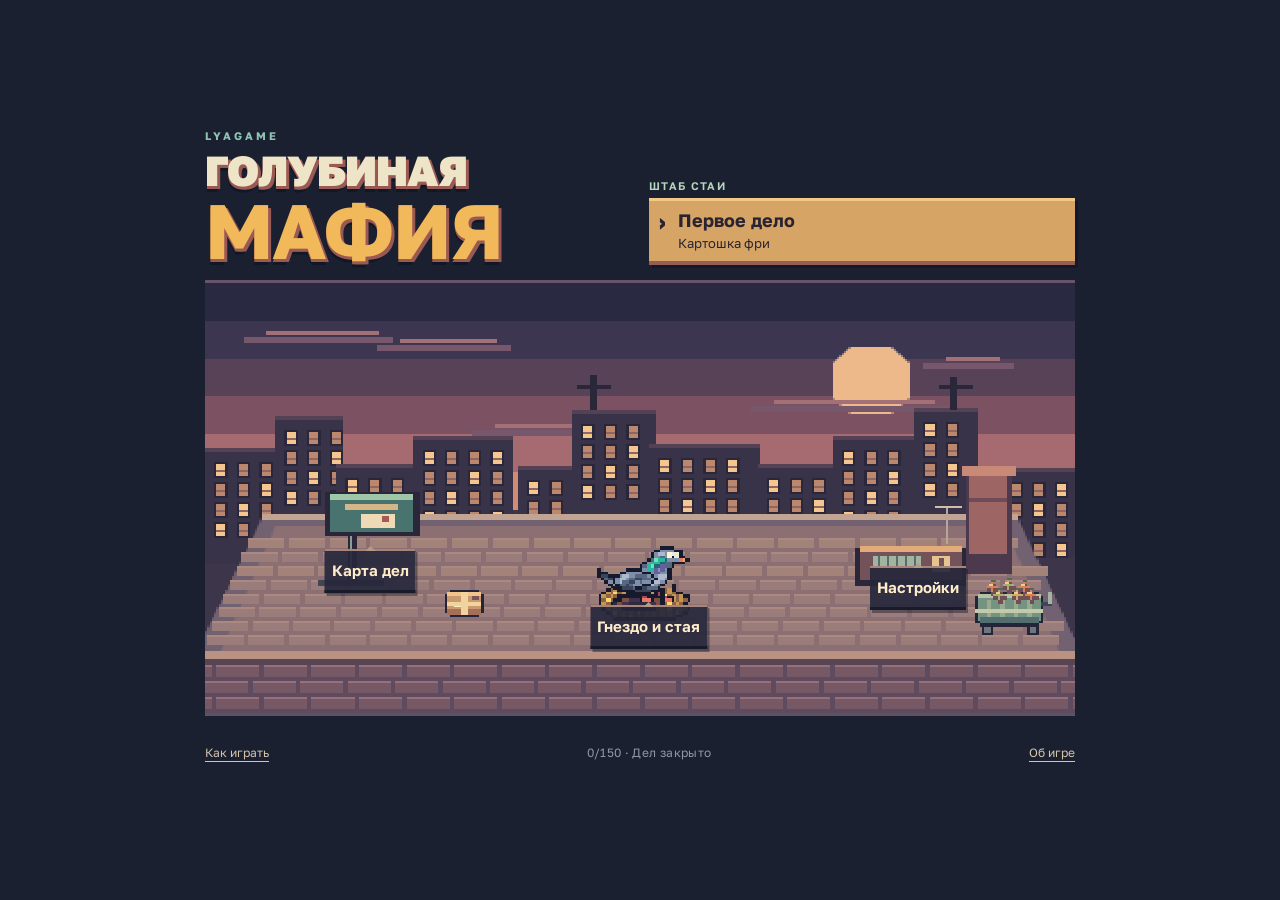
<file: index.html>
<!doctype html>
<html lang="ru">
<head>
<meta charset="utf-8">
<meta name="viewport" content="width=device-width, initial-scale=1, viewport-fit=cover">
<meta name="theme-color" content="#1b2031">
<title>Голубиная мафия — Картошка фри</title>
<link rel="preload" href="assets/golos-text.ttf" as="font" type="font/ttf" crossorigin>
<link rel="stylesheet" href="game.css?v=7">
<script defer src="scenery.js"></script>
<script defer src="sprites.js"></script>
<script defer src="audio.js?v=2"></script>
<script defer src="districts.js?v=4"></script>
<script defer src="world-data.js?v=6"></script>
<script defer src="neighborhoods.js?v=6"></script>
<script defer src="operations-model.js?v=6"></script>
<script defer src="operations-runtime.js?v=7"></script>
<script defer src="i18n.js?v=7"></script>
<script defer src="save-model.js?v=6"></script>
<script defer src="campaign-content.js?v=6"></script>
<script defer src="campaign.js?v=6"></script>
<script defer src="game.js?v=7"></script>
<script defer src="roof-art.js?v=7"></script>
<script defer src="interface.js?v=7"></script>
</head>
<body>
<main id="app" data-screen="menu">
<p id="save-error" role="alert" hidden></p>
  <section id="game-screen" class="game-screen" aria-label="Операция «Картошка фри»" hidden inert>
    <div class="playfield">
      <header class="hud">
        <div class="mission"><span>ОПЕРАЦИЯ 01</span><strong>КАРТОШКА ФРИ</strong></div>
        <div class="stash"><canvas data-art="fries" width="20" height="18" aria-hidden="true"></canvas><output id="loot" aria-label="Картошка в гнезде">0/2</output></div>
        <button id="pause" class="pause" aria-label="Пауза" title="Пауза (Esc)"><svg viewBox="0 0 16 16" aria-hidden="true"><path d="M3 2h4v12H3zm6 0h4v12H9z"/></svg></button>
      </header>
      <div class="tip-line"><span class="tip-pip" aria-hidden="true">›</span><p id="tip" role="status"></p></div>
      <div class="stage">
        <canvas id="square" width="320" height="346" aria-label="Игровая площадь. Касание задаёт путь голубю."></canvas>
        <output id="danger" class="danger">ТИХО</output>
        <div id="field-note" class="field-note" hidden><strong id="field-action"></strong><span id="field-teaching"></span></div>
        <section id="result" class="result" hidden aria-labelledby="result-title">
          <canvas id="result-art" width="120" height="50" aria-hidden="true"></canvas>
          <p id="result-label"></p><h2 id="result-title"></h2><p id="result-text"></p><p id="reward" role="status"></p>
          <button id="next-order" class="menu-item primary">К заказам</button><button id="again" class="menu-item">Ещё налёт</button>
          <button id="result-menu" class="menu-item">В главное меню</button>
        </section>
      </div>
    </div>
    <section class="controls" aria-label="Управление">
      <div id="joystick" class="stick" role="group" aria-label="Джойстик движения">
        <svg viewBox="0 0 96 96" aria-hidden="true"><path d="M48 5 54 12H42ZM48 91 54 84H42ZM5 48 12 42v12ZM91 48 84 42v12Z"/></svg><div class="thumb"></div>
      </div>
      <div class="key-cluster"><div class="keys">
        <button id="ability" hidden>ВЗЛЁТ</button>
        <button id="call" class="command call" hidden><canvas data-art="ally" width="32" height="24" aria-hidden="true"></canvas><b id="flock-label">ПОЗВАТЬ</b></button>
        <button id="action" class="command action" hidden><canvas data-art="peck" width="32" height="24" aria-hidden="true"></canvas><b id="action-label">КЛЮНУТЬ</b></button>
      </div>
    </div></section>
    <div class="keyboard-hint desktop"><span><kbd>WASD</kbd> Движение</span><span><kbd>E</kbd> <span id="pc-action"></span></span><span><kbd>Q</kbd> <span id="pc-flock"></span></span><span id="pc-flight" hidden><kbd>F</kbd> <span></span></span><span><kbd>Esc</kbd> Пауза</span></div>
  </section>

  <section id="menu-screen" class="menu-screen screen" aria-label="Главное меню">
    <header class="roof-header">
      <div class="title-block"><p class="maker">LYAGAME</p><h1><span>ГОЛУБИНАЯ</span><strong>МАФИЯ</strong></h1></div>
      <div class="roof-brief"><p class="eyebrow">ШТАБ СТАИ</p><button id="continue" class="roof-continue" disabled><strong id="continue-label">Продолжить дело</strong><small id="continue-job"></small></button></div>
    </header>
    <nav class="roof-scene" aria-label="Предметы на крыше">
      <canvas id="title-art" width="384" height="216" aria-label="Крыша штаба стаи над вечерним городом"></canvas>
      <button id="play" class="roof-pin" style="--x:19%;--y:67%">Карта дел</button>
      <button id="open-nest" class="roof-pin" style="--x:51%;--y:80%">Гнездо и стая</button>
      <button id="open-settings" class="roof-pin" style="--x:82%;--y:71%">Настройки</button>
    </nav>
    <footer><button id="open-help">Как играть</button><p id="roof-progress"></p><button id="open-credits">Об игре</button></footer>
  </section>

  <section id="pause-screen" class="sheet screen" aria-labelledby="pause-title" hidden>
    <p class="eyebrow">СТАЯ НА ПЕРЕКУРЕ</p><h2 id="pause-title">Пауза</h2>
    <canvas data-art="pigeon" class="pause-bird" width="40" height="28" aria-hidden="true"></canvas>
    <nav class="menu-list"><button id="resume" class="menu-item primary">Продолжить</button><button id="pause-settings" class="menu-item">Настройки</button><button id="restart" class="menu-item">Начать заново</button><button id="home" class="menu-item">В главное меню</button></nav>
  </section>

  <section id="settings-screen" class="sheet screen" aria-labelledby="settings-title" hidden>
    <p class="eyebrow">ПОД СЕБЯ</p><h2 id="settings-title">Настройки</h2>
    <div class="settings-list">
<label class="language-row" for="language"><span>Язык / Language</span><select id="language"><option value="ru">Русский</option><option value="en">English</option></select></label>
      <label class="volume" for="music"><span>Музыка</span><output id="music-value">35%</output><input id="music" type="range" min="0" max="100" step="5" value="35"></label>
      <label class="volume" for="effects"><span>Звуки</span><output id="effects-value">65%</output><input id="effects" type="range" min="0" max="100" step="5" value="65"></label>
      <label class="toggle"><span>Подсказки</span><input id="hints" type="checkbox" checked><span class="check" aria-hidden="true"></span></label>
      <label class="toggle"><span>Джойстик справа</span><input id="left-handed" type="checkbox"><span class="check" aria-hidden="true"></span></label>
      <label class="toggle"><span>Меньше анимации</span><input id="reduced-motion" type="checkbox"><span class="check" aria-hidden="true"></span></label>
    </div>
    <button id="defaults" class="text-button">Сбросить настройки</button>
    <button data-back class="menu-item primary back">Назад</button>
  </section>

  <section id="help-screen" class="sheet screen" aria-labelledby="help-title" hidden>
    <p class="eyebrow">ИНСТРУКТАЖ СТАИ</p><h2 id="help-title">План налёта</h2>
    <ol class="help-list">
      <li><canvas data-art="walk" width="32" height="28" aria-hidden="true"></canvas><div><b>Подойди к столику</b><p class="mobile">Веди голубя джойстиком или коснись площади.</p><p class="desktop">WASD, стрелки или щелчок мышью по площади.</p></div></li>
      <li><canvas data-art="fries" width="32" height="28" aria-hidden="true"></canvas><div><b>Утащи картошку</b><p>Нажми «Украсть» рядом с едой.<span class="desktop"> На клавиатуре — E или пробел.</span></p></div></li>
      <li><canvas data-art="ally" width="32" height="28" aria-hidden="true"></canvas><div><b>Позови своих</b><p>«Стая» рядом с голубем зовёт его с собой. У столика — отвлекает людей.<span class="desktop"> Клавиша Q.</span></p></div></li>
      <li><canvas data-art="nest" width="32" height="28" aria-hidden="true"></canvas><div><b>Накорми семью</b><p>Принеси две порции в гнездо слева внизу. Дворника обходи, от кота уворачивайся.</p></div></li>
    </ol>
    <button data-back class="menu-item primary back">Всё понятно</button>
  </section>

  <section id="credits-screen" class="sheet screen" aria-labelledby="credits-title" hidden>
    <p class="eyebrow">LYAGAME</p><h2 id="credits-title">Голубиная<br>мафия</h2>
    <div class="credits-copy"><p>Шесть районов. Пятнадцать глав.<br>Своя стая и своё гнездо.</p><p>Тестовая демоверсия.<br>Графика и музыка созданы для игры.</p><p>Шрифт Golos Text<br>Лицензия SIL OFL 1.1</p><a href="assets/GOLOS-LICENSE.txt" target="_blank" rel="noopener">Golos Text ↗</a></div>
    <button data-back class="menu-item primary back">Назад</button>
  </section>

  <section id="board-screen" class="screen board-screen" aria-labelledby="board-title" hidden>
    <header class="board-header"><div><p class="eyebrow">ДЕЛА СТАИ</p><h2 id="board-title">Карта города</h2></div><output class="wallet"></output></header>
    <nav class="board-nav map-tools"><button id="board-home" class="text-button">На крышу</button><button id="board-challenges" class="text-button" aria-pressed="false">Испытания</button><button id="board-nest" class="text-button">Гнездо и стая</button></nav>
    <div class="city-map" aria-label="Шесть районов">
      <canvas id="city-art" width="384" height="218" aria-hidden="true"></canvas>
      <nav id="district-nav" aria-label="Районы города"></nav>
    </div>
    <p id="city-progress" class="city-progress"></p>
    <div class="city-casework">
      <div><nav id="chapter-nav" class="chapter-nav" aria-label="Главы кампании"></nav><p id="chapter-progress" class="eyebrow"></p><div id="order-list" class="order-list"></div></div>
      <div id="order-brief"><h3 id="order-title"></h3><p id="order-intro"></p><p id="order-unlock"></p><details id="order-route" hidden><summary>Весь маршрут</summary><p id="order-route-text"></p></details><p id="order-record"></p><button id="launch-order" class="menu-item primary">На дело</button></div>
    </div>
  </section>
  <section id="nest-screen" class="screen nest-screen" aria-labelledby="nest-title" hidden>
    <header class="board-header"><div><p class="eyebrow">ДОМ СТАИ</p><h2 id="nest-title">Гнездо</h2></div><output class="wallet"></output></header>
    <canvas id="nest-art" width="384" height="216" aria-label="Развитие гнезда и стаи"></canvas>
    <p id="flock-progress"></p>
    <div id="upgrade-list"></div><p id="purchase-note" role="status"></p>
    <button id="nest-orders" class="menu-item primary">К заказам</button>
    <button id="nest-home" class="text-button">Главное меню</button>
  </section>
</main>
</body>
</html>
</file>
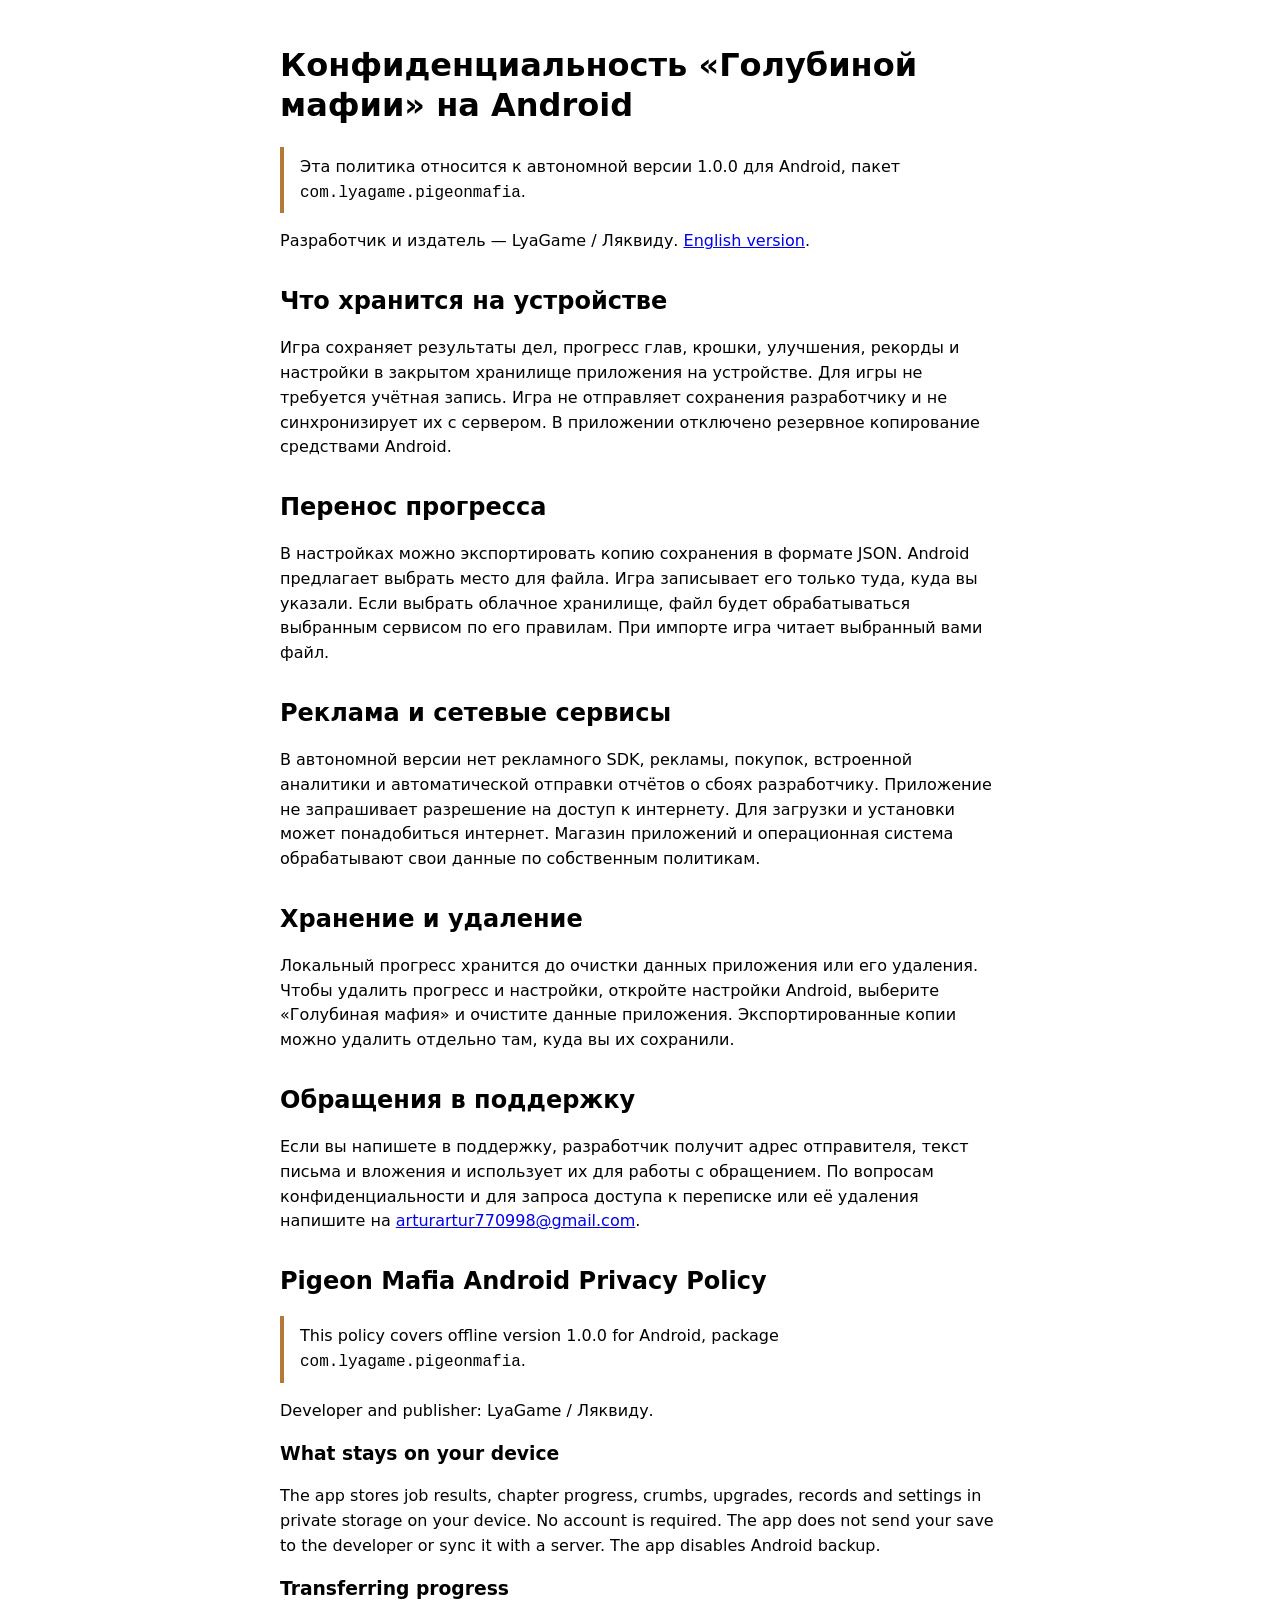
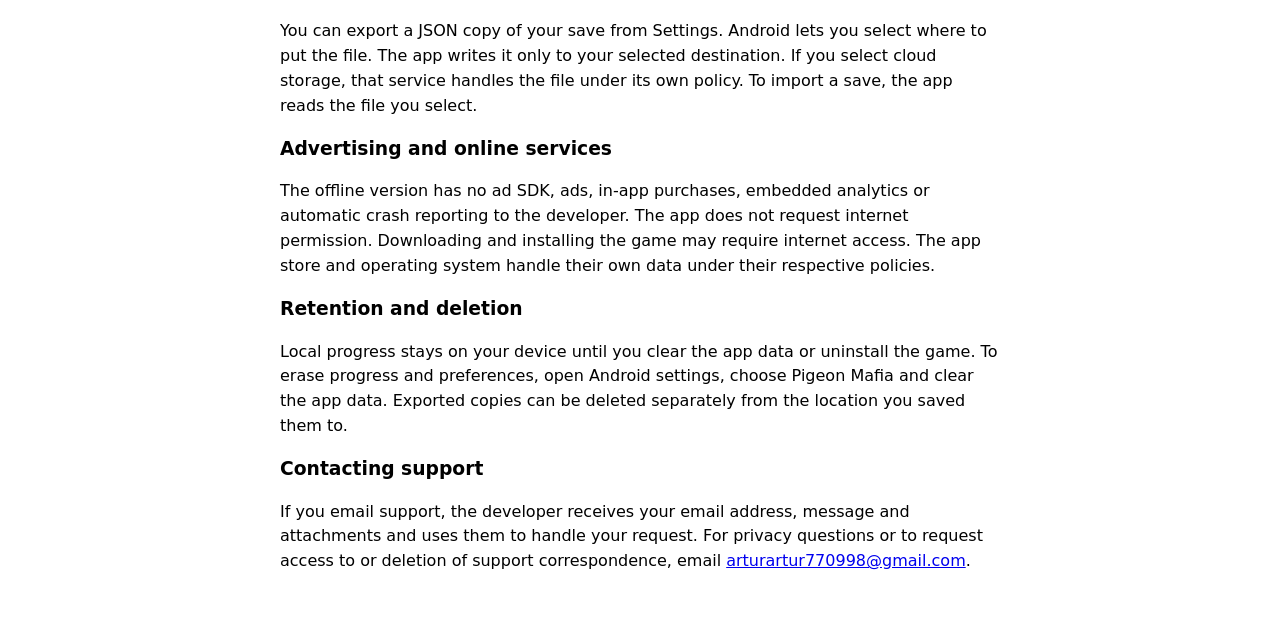
<file: android/privacy.html>
<!doctype html>
<html lang="ru">
<head>
  <meta charset="utf-8">
  <meta name="viewport" content="width=device-width, initial-scale=1">
  <title>Голубиная мафия — конфиденциальность Android-версии</title>
  <style>
    :root { color-scheme: light dark; font: 1rem/1.55 system-ui,sans-serif; }
    body { max-width: 45rem; margin: auto; padding: 1.5rem 1rem 3rem; }
    h1, h2, h3 { line-height: 1.25; }
    h2 { margin-top: 2rem; }
    .scope { border-left: .25rem solid #b47837; padding: .5rem 1rem; }
    a { overflow-wrap: anywhere; }
  </style>
</head>
<body>
  <main>
    <h1>Конфиденциальность «Голубиной мафии» на Android</h1>
    <p class="scope">Эта политика относится к автономной версии 1.0.0 для Android, пакет <code>com.lyagame.pigeonmafia</code>.</p>
    <p>Разработчик и издатель — LyaGame / Ляквиду. <a href="#en" lang="en">English version</a>.</p>
    <h2>Что хранится на устройстве</h2>
    <p>Игра сохраняет результаты дел, прогресс глав, крошки, улучшения, рекорды и настройки в закрытом хранилище приложения на устройстве. Для игры не требуется учётная запись. Игра не отправляет сохранения разработчику и не синхронизирует их с сервером. В приложении отключено резервное копирование средствами Android.</p>
    <h2>Перенос прогресса</h2>
    <p>В настройках можно экспортировать копию сохранения в формате JSON. Android предлагает выбрать место для файла. Игра записывает его только туда, куда вы указали. Если выбрать облачное хранилище, файл будет обрабатываться выбранным сервисом по его правилам. При импорте игра читает выбранный вами файл.</p>
    <h2>Реклама и сетевые сервисы</h2>
    <p>В автономной версии нет рекламного SDK, рекламы, покупок, встроенной аналитики и автоматической отправки отчётов о сбоях разработчику. Приложение не запрашивает разрешение на доступ к интернету. Для загрузки и установки может понадобиться интернет. Магазин приложений и операционная система обрабатывают свои данные по собственным политикам.</p>
    <h2>Хранение и удаление</h2>
    <p>Локальный прогресс хранится до очистки данных приложения или его удаления. Чтобы удалить прогресс и настройки, откройте настройки Android, выберите «Голубиная мафия» и очистите данные приложения. Экспортированные копии можно удалить отдельно там, куда вы их сохранили.</p>
    <h2>Обращения в поддержку</h2>
    <p>Если вы напишете в поддержку, разработчик получит адрес отправителя, текст письма и вложения и использует их для работы с обращением. По вопросам конфиденциальности и для запроса доступа к переписке или её удаления напишите на <a href="mailto:arturartur770998@gmail.com">arturartur770998@gmail.com</a>.</p>

    <section id="en" lang="en" aria-labelledby="title-en">
      <h2 id="title-en">Pigeon Mafia Android Privacy Policy</h2>
      <p class="scope">This policy covers offline version 1.0.0 for Android, package <code>com.lyagame.pigeonmafia</code>.</p>
      <p>Developer and publisher: LyaGame / Ляквиду.</p>
      <h3>What stays on your device</h3>
      <p>The app stores job results, chapter progress, crumbs, upgrades, records and settings in private storage on your device. No account is required. The app does not send your save to the developer or sync it with a server. The app disables Android backup.</p>
      <h3>Transferring progress</h3>
      <p>You can export a JSON copy of your save from Settings. Android lets you select where to put the file. The app writes it only to your selected destination. If you select cloud storage, that service handles the file under its own policy. To import a save, the app reads the file you select.</p>
      <h3>Advertising and online services</h3>
      <p>The offline version has no ad SDK, ads, in-app purchases, embedded analytics or automatic crash reporting to the developer. The app does not request internet permission. Downloading and installing the game may require internet access. The app store and operating system handle their own data under their respective policies.</p>
      <h3>Retention and deletion</h3>
      <p>Local progress stays on your device until you clear the app data or uninstall the game. To erase progress and preferences, open Android settings, choose Pigeon Mafia and clear the app data. Exported copies can be deleted separately from the location you saved them to.</p>
      <h3>Contacting support</h3>
      <p>If you email support, the developer receives your email address, message and attachments and uses them to handle your request. For privacy questions or to request access to or deletion of support correspondence, email <a href="mailto:arturartur770998@gmail.com">arturartur770998@gmail.com</a>.</p>
    </section>
  </main>
</body>
</html>
</file>
<file: game.css>
@font-face{font-family:Golos;src:url('assets/golos-text.ttf') format('truetype');font-weight:400 900;font-display:swap}
:root{color-scheme:dark;font-family:Golos,-apple-system,BlinkMacSystemFont,'Segoe UI',sans-serif;color:#eee4c8;background:#1b2031;font-synthesis:none;-webkit-text-size-adjust:100%;--paper:#eee4c8;--yellow:#f2b95b;--mint:#8fc3b1;--muted:#9c9baf;--ink:#1b2031;--top:env(safe-area-inset-top,0px);--bottom:env(safe-area-inset-bottom,0px)}
*{box-sizing:border-box}body{margin:0;min-width:280px;min-height:100dvh;overscroll-behavior:none}
button,input{font:inherit}button,a,input{-webkit-tap-highlight-color:transparent}button{color:inherit;cursor:pointer;touch-action:manipulation}button{background:none;border:0}button:focus-visible,a:focus-visible{outline:2px dashed var(--yellow);outline-offset:3px}
button:disabled{cursor:default}button:active{transform:translateY(2px)}[hidden]{display:none!important}
canvas,svg{image-rendering:pixelated}svg{shape-rendering:crispEdges}h1,h2,p{margin:0}h2{font-size:36px;line-height:1.1;letter-spacing:-.025em;font-weight:700;color:var(--yellow)}
#app{max-width:640px;min-height:100dvh;margin:auto;position:relative;user-select:none;-webkit-user-select:none}
.screen{width:100%;min-height:100dvh;padding:max(24px,var(--top)) 26px max(20px,var(--bottom));}
.menu-screen{display:flex;flex-direction:column;align-items:center;justify-content:center;max-width:520px;margin:auto;min-height:100dvh}
.title-block{text-align:center;position:relative;z-index:1;width:100%}.maker{font-size:11px;font-weight:700;letter-spacing:.28em;color:var(--mint);margin-bottom:20px}
h1{font-family:Golos,sans-serif;line-height:.9;font-weight:700;color:var(--paper);text-shadow:0 3px #9a5953,3px 3px #9a5953,0 6px #111724;white-space:nowrap}
h1 span{display:block;font-size:clamp(24px,7.5vw,39px);letter-spacing:.015em}
h1 strong{display:block;font-size:clamp(53px,16vw,84px);font-weight:700;color:var(--yellow);letter-spacing:.035em;line-height:.9;margin-top:6px}
#title-art{display:block;width:calc(100% + 32px);height:auto;aspect-ratio:320/158;margin:8px -16px 0;max-height:255px;object-fit:contain}
.episode{color:#b5bcc5;font-size:15px;line-height:1.4;margin:11px 0 19px}
.menu-list{display:flex;align-items:stretch;flex-direction:column;gap:3px;min-width:235px}
.menu-item{font-size:21px;line-height:1.35;font-weight:600;text-align:left;min-height:48px;padding:8px 12px 8px 29px;position:relative;white-space:nowrap}
.menu-item:before{content:'';position:absolute;left:8px;top:50%;width:8px;height:8px;border-top:3px solid currentColor;border-right:3px solid currentColor;transform:translateY(-50%) rotate(45deg);color:var(--yellow);opacity:0}
.menu-item.primary{color:var(--yellow)}.menu-item.primary:before{opacity:1}
.menu-item:hover,.menu-item:focus-visible{color:var(--yellow);background:#252c3e;outline:none}
.menu-item:hover:before,.menu-item:focus-visible:before{opacity:1}
.menu-list:has(.menu-item:hover) .primary:not(:hover):before,.menu-list:has(.menu-item:focus-visible) .primary:not(:focus-visible):before{opacity:0}
footer{display:flex;justify-content:space-between;align-items:center;width:100%;margin-top:35px;color:#9295a8;font-size:12px;letter-spacing:.03em}
footer button{font-size:14px;padding:10px 0;color:#b6b5bd}.sheet{display:flex;align-items:center;flex-direction:column;justify-content:center;max-width:440px;margin:auto;text-align:center}
.eyebrow{font-size:11px;font-weight:600;letter-spacing:.12em;color:var(--mint);margin-bottom:13px}
.sheet h2{margin-bottom:30px}.back{margin-top:25px;align-self:flex-start}.sheet .menu-list{margin:0 auto}
.pause-bird{width:100px;height:70px;object-fit:contain;margin:0 0 20px}
.settings-list{width:100%;text-align:left}.volume{display:grid;grid-template-columns:1fr auto;font-size:18px;font-weight:500;gap:8px 0;margin-bottom:20px;align-items:center}
.volume output{font-size:16px;font-variant-numeric:tabular-nums;color:var(--mint)}
input[type=range]{grid-column:1 / -1;appearance:none;-webkit-appearance:none;width:100%;margin:0;height:30px;background:transparent;cursor:pointer;touch-action:pan-y}
input[type=range]::-webkit-slider-runnable-track{height:8px;background:linear-gradient(to right,var(--mint) var(--fill),#414a5c var(--fill));border:2px solid #101622}
input[type=range]::-webkit-slider-thumb{appearance:none;-webkit-appearance:none;width:15px;height:22px;background:var(--paper);border:3px solid var(--ink);box-shadow:0 0 0 1px #b5c6c0;margin-top:-9px}
input[type=range]::-moz-range-track{height:5px;background:#414a5c}input[type=range]::-moz-range-progress{height:5px;background:var(--mint)}
input[type=range]::-moz-range-thumb{width:12px;height:20px;border:2px solid var(--ink);border-radius:0;background:var(--paper)}
.toggle{display:flex;align-items:center;justify-content:space-between;min-height:50px;font-size:17px;cursor:pointer;position:relative}
.toggle input{position:absolute;right:0;opacity:0;width:25px;height:25px}.check{pointer-events:none;width:22px;height:22px;border:2px solid #626d7e;position:relative}
.toggle input:checked+.check{background:var(--mint);border-color:var(--mint)}
.toggle input:checked+.check:after{content:'';position:absolute;left:4px;top:2px;width:7px;height:11px;border-right:3px solid #263a40;border-bottom:3px solid #263a40;transform:rotate(40deg)}
.toggle input:focus-visible+.check{outline:2px dashed var(--yellow);outline-offset:4px}
.text-button{align-self:flex-start;padding:12px 0;font-size:16px;color:#a3a6b6;margin-top:8px;text-decoration:underline;text-underline-offset:4px}
.help-list{padding:0;list-style:none;text-align:left;margin:0;display:grid;gap:23px}
.help-list li{display:grid;grid-template-columns:46px 1fr;gap:15px;align-items:start}
.help-list canvas{width:46px;height:40px}.help-list b{font-size:17px;font-weight:600;color:var(--paper)}.help-list p{font-size:15px;line-height:1.45;color:#aeb7c2;margin-top:5px}
.credits-copy{font-size:16px;line-height:1.5;color:#bec3ca}.credits-copy p{margin-bottom:22px}.credits-copy a{color:var(--mint);font-size:16px}
.game-screen{width:min(100%, calc((100dvh - 210px - var(--top) - var(--bottom)) * .925));min-width:min(100%,300px);max-width:600px;height:100dvh;margin:auto;padding:max(10px,var(--top)) 0 max(12px,var(--bottom));display:flex;flex-direction:column;justify-content:center;gap:14px}
.playfield{width:100%;margin-top:auto}.hud{height:56px;padding:0 12px;display:flex;align-items:center;gap:15px}
.mission{margin-right:auto}.mission span{display:block;font-size:11px;color:var(--muted);letter-spacing:.1em;margin-bottom:2px}.mission strong{display:block;font-size:16px;font-weight:700;letter-spacing:-.02em}
.stash{display:flex;align-items:center;gap:5px}.stash canvas{width:28px;height:26px;object-fit:contain}#loot{font-size:19px;font-weight:700;font-variant-numeric:tabular-nums;color:var(--yellow);white-space:nowrap}#loot.carrying{color:#fff2ba}
.pause{display:grid;place-items:center;width:44px;height:44px;color:var(--paper);border-left:1px solid #42485a}.pause svg{width:18px;height:18px;fill:currentColor}
.stage{position:relative;background:#313248;box-shadow:0 3px 0 #0f1422;isolation:isolate}
#square{display:block;width:100%;height:auto;aspect-ratio:320/346;touch-action:none}
.danger{position:absolute;left:10px;top:8px;pointer-events:none;font-size:15px;color:#dbefc6;background:#1b2031ed;padding:4px 8px;border-left:3px solid #94bc98;opacity:0;transform:translateY(-3px);transition:opacity .12s}
.danger.alert{opacity:1;color:#ffe2a1;border-color:#ef9569;transform:none}
.tip-line{min-height:49px;padding:12px 12px 0;display:flex;gap:8px;align-items:start}.tip-pip{font-size:23px;line-height:1;color:var(--yellow)}
#tip{font-size:14px;line-height:1.4;color:#c6c5c6}.no-hints .tip-line{visibility:hidden}
.controls{display:flex;justify-content:space-between;align-items:center;padding:5px 19px;min-height:115px;margin-bottom:auto;gap:10px}
.stick{position:relative;width:94px;height:94px;flex:none;touch-action:none;border-radius:50%;border:2px solid #465164;background:#252c3e;box-shadow:inset 0 0 0 5px var(--ink)}
.stick svg{width:100%;height:100%;fill:#74828e;pointer-events:none}.thumb{position:absolute;left:50%;top:50%;width:42px;height:42px;margin:-21px;border-radius:50%;background:#a1b5b6;border:3px solid #c8d5cc;box-shadow:0 4px #566d7c;transform:translate(var(--dx,0px),var(--dy,0px));pointer-events:none}
.keys{display:flex;align-items:center;gap:14px}.action-group{text-align:center;display:flex;flex-direction:column;align-items:center;gap:6px}
.command{position:relative;width:78px;height:78px;display:flex;flex-direction:column;align-items:center;justify-content:center;gap:2px;background:#414b5f;color:#c2cbd0;border:3px solid #657486;border-radius:50%;box-shadow:0 5px #111625}
.command canvas{width:36px;height:27px}.command b{font-size:10px;font-weight:700;white-space:nowrap}
.command.action{background:#8c644d;border-color:#c49a6c;color:#f5e4c0}
.command.ready{background:#c99452;border-color:#f8d59b;color:#231f2c}
.command.call.ready{background:#668b7d;border-color:#acd8bd;color:#122d31}
.action-group small{font-size:9px;font-weight:500;color:#909dad;white-space:nowrap;height:13px}
.keyboard-hint{color:#929bad;font-size:13px;text-align:center;margin-bottom:4px}.keyboard-hint i{font-style:normal;color:#526071;padding:0 5px}
.left-handed .controls{flex-direction:row-reverse}
.mobile{display:none!important}
.result{position:absolute;inset:0;display:flex;flex-direction:column;align-items:center;justify-content:center;padding:25px 20px;background:#1b2031f2;text-align:center}
#result-art{width:180px;height:75px}#result-label{font-size:12px;color:var(--mint);letter-spacing:.1em;margin:9px 0}
.result h2{font-size:clamp(26px,8vw,34px);margin:0 0 12px}
#result-text{font-size:15px;color:#c5c9ca;line-height:1.3;max-width:280px;margin-bottom:14px}.result .menu-item{font-size:19px;min-height:44px}
#app[data-screen=paused] .game-screen,#app[data-screen=settings] .game-screen{display:none}
@media(pointer:coarse){.desktop{display:none!important}.mobile{display:initial!important}}
@media(min-width:700px){.menu-screen{max-width:510px}#app{max-width:850px}.game-screen{max-width:560px}.controls{min-height:105px}}
@media(max-height:730px) and (orientation:portrait){.screen{padding-top:max(15px,var(--top));padding-bottom:max(12px,var(--bottom))}.maker{margin-bottom:10px}.menu-screen #title-art{max-height:160px}.menu-screen .episode{margin:4px 0 10px}.menu-item{min-height:42px;font-size:20px}footer{margin-top:14px}.sheet h2{margin-bottom:20px}.help-list{gap:12px}.volume{margin-bottom:10px}}
@media(orientation:landscape) and (max-height:600px){
  .menu-screen{max-width:780px;display:grid;grid-template-columns:1fr 1fr;column-gap:25px;padding:16px 32px;align-content:center}
  .title-block{grid-column:1;grid-row:1}.maker{margin-bottom:10px}h1 span{font-size:27px}h1 strong{font-size:67px}
  #title-art{grid-column:1;grid-row:2 / 5;width:100%;max-height:150px;margin:0}.episode{grid-column:2;grid-row:1;text-align:center;font-size:16px}
  .menu-list{grid-column:2;grid-row:2 / 4;min-width:230px}.menu-screen footer{grid-column:2;grid-row:4;margin:5px 0}
  .game-screen{width:auto;max-width:800px;min-width:0;height:100dvh;display:grid;grid-template-columns:minmax(190px,calc((100dvh - 58px) * .925)) 190px;justify-content:center;gap:20px;padding:6px max(15px,var(--bottom))}
  .playfield{margin:0}.hud{height:38px;padding:0 3px;gap:8px}.mission span{font-size:9px}.mission strong{font-size:16px}.pause{height:36px}.stash canvas{width:22px}
  .tip-line{position:absolute;right:12px;top:25px;width:180px;padding:4px;font-size:14px}.controls{flex-direction:column;justify-content:flex-end;gap:18px;height:100%;padding-bottom:30px}.left-handed .controls{flex-direction:column-reverse}
  .sheet{max-width:700px;min-height:100dvh;padding:15px 35px}.sheet h2{font-size:32px;margin-bottom:12px}.eyebrow{margin-bottom:5px}
  .sheet .menu-list{gap:0}.sheet .menu-item{min-height:38px;font-size:19px}.pause-bird{display:none}.settings-list{max-width:500px;display:grid;grid-template-columns:1fr 1fr;gap:0 25px}.toggle{font-size:17px;min-height:42px}.volume{font-size:18px;margin-bottom:10px}
  .back{margin-top:10px;align-self:center}.text-button{align-self:center;padding:5px;margin-top:5px}
  .help-list{grid-template-columns:1fr 1fr;gap:15px}.help-list b{font-size:16px}.help-list p{font-size:15px}.credits-copy{font-size:16px}.credits-copy p{margin-bottom:10px}
}
@media(prefers-reduced-motion:reduce){*{scroll-behavior:auto!important;transition:none!important;animation:none!important}}
.reduced-motion *{transition:none!important;animation:none!important}
#app[data-screen=result] .controls,#app[data-screen=result] .tip-line,#app[data-screen=result] #pause{visibility:hidden}
/* Campaign pages share the same compact type scale and unboxed menu rhythm. */
h1{font-weight:850}
h1 span,h1 strong{letter-spacing:-.025em}
.key-cluster{display:flex;flex-direction:column;align-items:flex-end;gap:6px}
#ability{min-height:30px;min-width:76px;padding:5px 10px;border-bottom:2px solid #8fae9d;color:#d5e4cf;font-size:11px;font-weight:700}
#ability:disabled{opacity:.45}
.language-row{grid-column:1/-1;display:flex;align-items:center;justify-content:space-between;gap:12px;margin-bottom:20px;font-size:15px}
.language-row select{background:#252c3e;color:#eee4c8;border:1px solid #657486;font:inherit;padding:8px}
#save-error{position:relative;padding:10px 16px;background:#4b323b;color:#fff0d0;font-size:13px;line-height:1.4;z-index:5}
.board-screen,.nest-screen{max-width:560px;margin:auto;padding-top:max(22px,var(--top));padding-bottom:max(22px,var(--bottom))}
.board-header{display:flex;justify-content:space-between;align-items:center;gap:14px;margin-bottom:20px}
.board-header h2{font-size:30px}.board-header .eyebrow{margin-bottom:7px}
.wallet{font-size:15px;color:#efbc75;white-space:nowrap}
.order-list{display:flex;flex-direction:column;gap:1px}
.order-row{display:grid;grid-template-columns:25px 1fr 18px;gap:10px;align-items:center;min-height:39px;text-align:left;padding:7px 5px;font-size:15px}
.order-row span:first-child{color:#929eaa;font-size:11px}.order-row span:last-child{color:#8fc3b1;text-align:center}
.order-row.selected{color:#f2b95b;background:#242b3a}.order-row:disabled{opacity:.43}
#order-brief{margin-top:20px;padding-top:15px;border-top:1px solid #444858}
#order-brief h3,.upgrade-row h3{font-size:18px;margin:0 0 8px}
#order-intro,#order-unlock,.upgrade-row p,#flock-progress{font-size:14px;line-height:1.5;color:#c5c9cd;margin:0 0 8px}
#order-unlock{color:#91b5a8;font-size:13px}#order-record{font-size:12px;color:#efbc75;margin:9px 0}
.board-nav{display:flex;justify-content:space-between;gap:15px;flex-wrap:wrap}.board-nav .text-button{font-size:13px}
#nest-art{width:100%;height:auto;image-rendering:pixelated;margin:0 0 15px}
.upgrade-row{padding:16px 0;border-bottom:1px solid #3c4354}.upgrade-row .text-button{margin:0;padding:7px 0;color:#efbc75;font-size:14px}
.upgrade-row .text-button:disabled{color:#7a8596;text-decoration:none}
#purchase-note{font-size:14px;min-height:22px;margin-top:10px;color:#91c8ac}
#reward{font-size:13px;color:#a4d3b7;margin:0 0 7px}
.result .menu-item{font-size:17px;min-height:38px;padding-top:6px;padding-bottom:6px}
#result-art{width:140px;height:58px}
@media(max-width:360px){
  .hud{gap:6px;padding:0 8px}.mission strong{font-size:13px}#loot{font-size:16px}
  .controls{padding:5px 10px;gap:7px}.stick{width:78px;height:78px}.command{width:65px;height:65px}.keys{gap:10px}
  .action-group small{font-size:8px}.screen{padding-left:20px;padding-right:20px}
  .toggle{font-size:15px}.credits-copy{font-size:14px}.menu-item{font-size:19px}
}
@media(orientation:landscape) and (max-height:600px){
  h1 span{font-size:24px}h1 strong{font-size:60px}
  .board-screen,.nest-screen{max-width:650px}
  .controls{padding-bottom:12px;gap:10px}.key-cluster{align-items:center}
}
.challenge-heading{margin:20px 5px 8px}
.result{overflow-y:auto;justify-content:safe center}
#result-text{font-size:14px}
@media(max-width:360px){
  .result{padding:14px 12px}
  .result h2{font-size:24px}
  #result-art{width:110px;height:46px}
  #result-label{font-size:10px;margin:6px 0}
  #result-text{font-size:13px;margin-bottom:8px}
  .result .menu-item{font-size:15px;min-height:36px}
}
.done-mark::after{content:'';display:block;width:7px;height:12px;border-right:2px solid #8fc3b1;border-bottom:2px solid #8fc3b1;transform:rotate(40deg);margin:auto}
.chapter-nav select{width:100%;min-height:44px;background:#242b3b;color:var(--paper);font:600 16px Golos,sans-serif;border:0;border-bottom:2px solid #829b91;padding:8px 28px 8px 8px;border-radius:0}
#chapter-progress{font-size:11px;letter-spacing:.02em;margin:13px 0}
#order-route{font-size:13px;line-height:1.55;color:#bbc4c5;margin:12px 0}
#order-route summary{cursor:pointer;color:#bdd1bf;padding:7px 0}
#order-route-text{overflow-wrap:anywhere}
.tip-line{min-height:3.7em}

/* The field uses a pixel camera. HUD, objective and controls sit outside its bounds. */
#app:is([data-screen=playing],[data-screen=result]){max-width:1320px}
.game-screen{
  width:100%;max-width:none;min-width:0;height:100dvh;
  display:flex;flex-direction:column;justify-content:stretch;gap:0;
  padding:max(8px,var(--top)) max(12px,env(safe-area-inset-right)) max(8px,var(--bottom)) max(12px,env(safe-area-inset-left));
}
.playfield{display:grid;grid-template-rows:auto auto minmax(0,1fr);min-height:0;flex:1;margin:0}
.hud{min-height:48px;height:auto;padding:4px 10px;gap:10px;background:#232839;border-top:2px solid #555061}
.mission{min-width:0}.mission span{font-size:10px;letter-spacing:.08em}.mission strong{line-height:1.16}
.pause{flex:none}.stash{flex:none}
.tip-line{position:static;width:auto;min-height:38px;margin:0;padding:5px 10px;align-items:center;background:#29293a;border-bottom:2px solid #9e746e}
#tip{display:-webkit-box;-webkit-box-orient:vertical;-webkit-line-clamp:2;overflow:hidden;font-size:13px;line-height:1.2;color:#e1d6c1}
.no-hints .tip-line{display:none}
.stage{min-height:0;border-bottom:2px solid #786071;overflow:hidden}
#square{position:absolute;inset:0;width:100%;height:100%;aspect-ratio:auto}
.controls{display:none}
.keyboard-hint{
  display:flex;align-items:center;justify-content:center;flex-wrap:wrap;gap:9px 21px;
  min-height:43px;margin:0;padding:6px 8px;font-size:13px;color:#e3d9c4;background:#242a3a;
}
.keyboard-hint>span{display:flex;align-items:center;gap:6px}
kbd{font:650 11px Golos,sans-serif;color:#ffdc9a;border:1px solid #7a7279;border-bottom:2px solid #7a7279;padding:2px 5px;background:#303447}
.field-note{
  position:absolute;transform:translate(-50%,-100%);pointer-events:none;z-index:1;
  max-width:min(42%,185px);width:max-content;padding:4px 8px 5px;
  background:#25283bee;color:#ffe7b7;border-bottom:2px solid #c99d71;
  box-shadow:2px 2px #30233870;font-size:12px;line-height:1.25;
}
.field-note::after{content:'';position:absolute;top:100%;left:calc(50% - 4px);border:4px solid transparent;border-top-color:#c99d71}
.field-note span{display:block;color:#f0e2ca;font-size:11px;margin-top:3px}
.field-note span:empty,.no-hints .field-note span{display:none}
.result{z-index:2}
@media(pointer:coarse){
  .game-screen{padding-left:env(safe-area-inset-left,0px);padding-right:env(safe-area-inset-right,0px)}
  .hud{padding:2px 8px}.mission strong{font-size:15px}
  .tip-line{height:39px;min-height:39px;padding:3px 8px}.tip-pip{font-size:18px}
  .controls{
    display:flex;min-height:77px;height:auto;justify-content:space-between;align-items:center;
    padding:4px 10px;margin:0;flex-direction:row;gap:7px;background:#242839;
  }
  .left-handed .controls{flex-direction:row-reverse}
  .stick{width:69px;height:69px;border-color:#687185;box-shadow:inset 0 0 0 3px #222838}
  .thumb{width:33px;height:33px;margin:-16.5px;border-width:2px}
  .keys{gap:6px;justify-content:flex-end}.key-cluster{align-items:flex-end}
  .command{height:48px;width:auto;min-width:48px;max-width:116px;border-radius:0;padding:3px 6px;gap:1px;box-shadow:0 3px #15192a}
  .command.action{height:60px;min-width:64px}.command b{font-size:10px;white-space:normal;line-height:1.06}
  .command canvas{width:30px;height:20px}
  #ability{min-width:48px;min-height:48px;padding:4px 5px;background:#34484a;border:1px solid #77998e;border-bottom-width:3px}
  .field-note{max-width:min(41%,146px)}
}
@media(pointer:coarse) and (orientation:landscape) and (max-height:540px){
  .game-screen{position:relative;padding-bottom:max(4px,var(--bottom))}
  .controls{position:absolute;bottom:max(10px,var(--bottom));left:max(12px,env(safe-area-inset-left));right:max(12px,env(safe-area-inset-right));background:none;pointer-events:none}
  .controls :is(button,.stick){pointer-events:auto}
}

/* The rooftop props and map landmarks are real navigation targets. */
#app[data-screen=menu],#app[data-screen=board]{max-width:1040px}
.menu-screen.screen{display:flex;max-width:930px;align-items:stretch;justify-content:center;gap:15px;padding-inline:clamp(10px,3vw,30px)}
.roof-header{display:grid;grid-template-columns:minmax(0,1fr) minmax(0,1fr);align-items:end;gap:18px}
.roof-header .title-block{text-align:left}.roof-header .maker{margin:0 0 10px}
.roof-header h1 span{font-size:clamp(26px,5vw,42px)}.roof-header h1 strong{font-size:clamp(54px,10vw,77px)}
.roof-brief .eyebrow{margin:0 0 6px;color:#b5d5bd}
.roof-continue{
  display:flex;flex-direction:column;align-items:start;gap:4px;min-height:64px;width:100%;text-align:left;
  padding:9px 12px 10px 29px;background:#d6a565;color:#292332;border-top:3px solid #f3ca85;border-bottom:4px solid #945e54;
  position:relative;box-shadow:3px 3px #131729;
}
.roof-continue::before{content:'›';position:absolute;left:10px;top:6px;font-size:23px;font-weight:800}
.roof-continue strong{font-size:18px;line-height:1.2}.roof-continue small{font-size:13px;line-height:1.2}
.roof-continue:hover{background:#ebba76}
.roof-scene,.city-map{position:relative;isolation:isolate;background:#3d354a;border-top:3px solid #69536a;border-bottom:3px solid #5e5265}
#title-art,#city-art{display:block;width:100%;height:auto;max-height:none;object-fit:fill;margin:0}
.menu-screen #title-art{max-height:none}
.roof-pin,.district-pin{
  position:absolute;left:var(--x);top:var(--y);transform:translate(-50%,-50%);
  min-height:44px;min-width:44px;padding:5px 7px;text-align:center;
  background:#28283ceb;color:#ffedca;border-top:2px solid #a8857a;border-bottom:3px solid #171b2a;
  box-shadow:2px 3px #181b2b75;font-size:clamp(11px,2.6vw,15px);font-weight:650;line-height:1.12;
}
.roof-pin{max-width:34%}.roof-pin:active,.district-pin:active{transform:translate(-50%,calc(-50% + 2px))}
.roof-pin:is(:hover,:focus-visible),.district-pin:is(:hover,:focus-visible){background:#4d4a54}
.roof-pin::before{content:'';position:absolute;bottom:100%;left:calc(50% - 5px);border:5px solid transparent;border-bottom-color:#b39b87}
.menu-screen footer{margin:0;gap:6px;font-size:12px;text-align:center}
.menu-screen footer button{color:#d4c4ab;font-size:12px;min-height:44px;text-decoration:underline;text-underline-offset:4px}
.board-screen{max-width:930px;padding-inline:clamp(10px,3vw,28px)}
.board-screen .board-header{margin:0 0 6px}
.board-header h2{font-size:clamp(25px,6vw,36px)}
.map-tools{gap:10px;margin:0 0 7px;justify-content:flex-start;align-items:center}
.map-tools .text-button{min-height:44px;margin:0;padding:7px 4px}
.map-tools .text-button[aria-pressed=true]{color:var(--yellow)}
.city-map{max-width:680px;margin:0 auto}
.city-map nav{position:absolute;inset:0}
.district-pin{width:25%;max-width:116px;font-size:14px;padding:3px 4px}
.district-pin small{display:block;color:#b0c8b7;font-size:11px;font-weight:500;margin-top:3px}
.district-pin[data-locked=true] small{color:#d3ab94}
.district-pin[aria-pressed=true]{background:#e1ae72;color:#292434;border-color:#ffe2a2 #9e6957 #9e6957}
.district-pin[aria-pressed=true] small{color:#493d42}
.city-progress{text-align:center;color:var(--mint);font-size:13px;margin:10px 0 17px}
.city-casework{display:grid;grid-template-columns:minmax(0,1fr) minmax(0,1fr);gap:16px 24px;align-items:start}
.city-casework #order-brief{margin:0;padding:12px 0;border-top:3px solid #9f7b70}
.order-row[data-locked=true]{color:#afb0bb}.order-row:hover{background:#292d40}.order-row{min-height:44px}
#launch-order{white-space:normal}#launch-order:disabled{color:#a79e9d}#launch-order:disabled::before{visibility:hidden}
#nest-art{display:block;border-bottom:3px solid #9e776c}
@media(max-width:560px){
  .roof-header{grid-template-columns:1fr;gap:14px}
  .roof-header .title-block{text-align:center}.roof-brief .eyebrow{display:none}
  .roof-continue{min-height:58px}
  .city-casework{grid-template-columns:1fr;gap:6px}
  .city-casework>div:first-child{display:contents}
  .city-casework #order-brief{grid-row:3}
  .district-pin{font-size:12px}
  #chapter-progress{margin:5px 0 9px}
}
</file>
